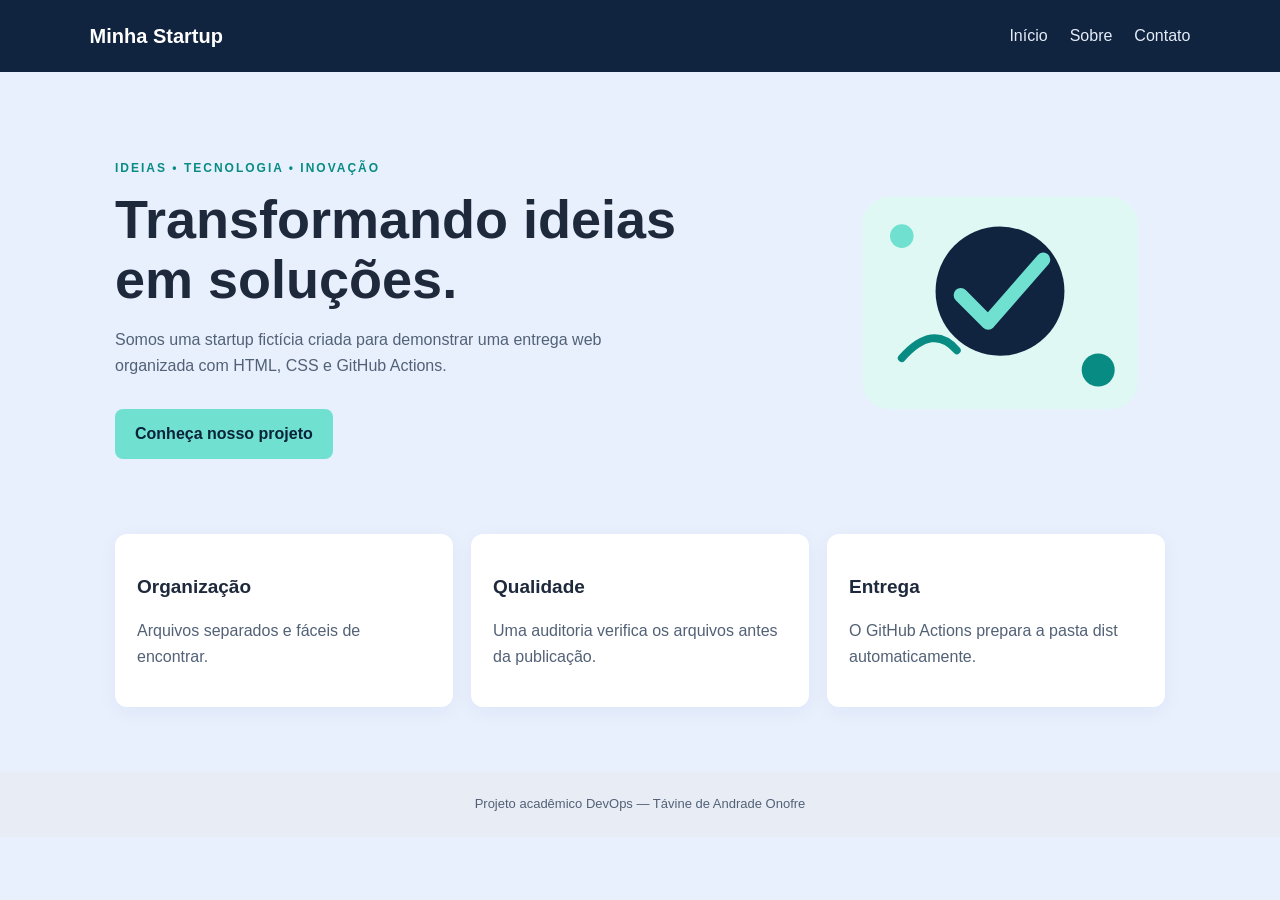
<file: index.html>
<!DOCTYPE html>
<html lang="pt-br">
<head>
  <meta charset="UTF-8">
  <meta name="viewport" content="width=device-width, initial-scale=1.0">
  <title>Minha Startup | Início</title>
  <link rel="stylesheet" href="style.css">
</head>
<body>
  <header class="topo">
    <a class="marca" href="index.html">Minha Startup</a>
    <nav aria-label="Menu principal">
      <a href="index.html">Início</a>
      <a href="sobre.html">Sobre</a>
      <a href="contato.html">Contato</a>
    </nav>
  </header>
  <main class="container">
    <section class="destaque">
      <div>
        <p class="etiqueta">IDEIAS • TECNOLOGIA • INOVAÇÃO</p>
        <h1>Transformando ideias em soluções.</h1>
        <p>Somos uma startup fictícia criada para demonstrar uma entrega web organizada com HTML, CSS e GitHub Actions.</p>
        <a class="botao" href="sobre.html">Conheça nosso projeto</a>
      </div>
      <img class="ilustracao" src="assets/logo.svg" alt="Ilustração abstrata de tecnologia">
    </section>
    <section class="cartoes">
      <article><h2>Organização</h2><p>Arquivos separados e fáceis de encontrar.</p></article>
      <article><h2>Qualidade</h2><p>Uma auditoria verifica os arquivos antes da publicação.</p></article>
      <article><h2>Entrega</h2><p>O GitHub Actions prepara a pasta dist automaticamente.</p></article>
    </section>
  </main>
  <footer>Projeto acadêmico DevOps — Távine de Andrade Onofre</footer>
</body>
</html>
</file>
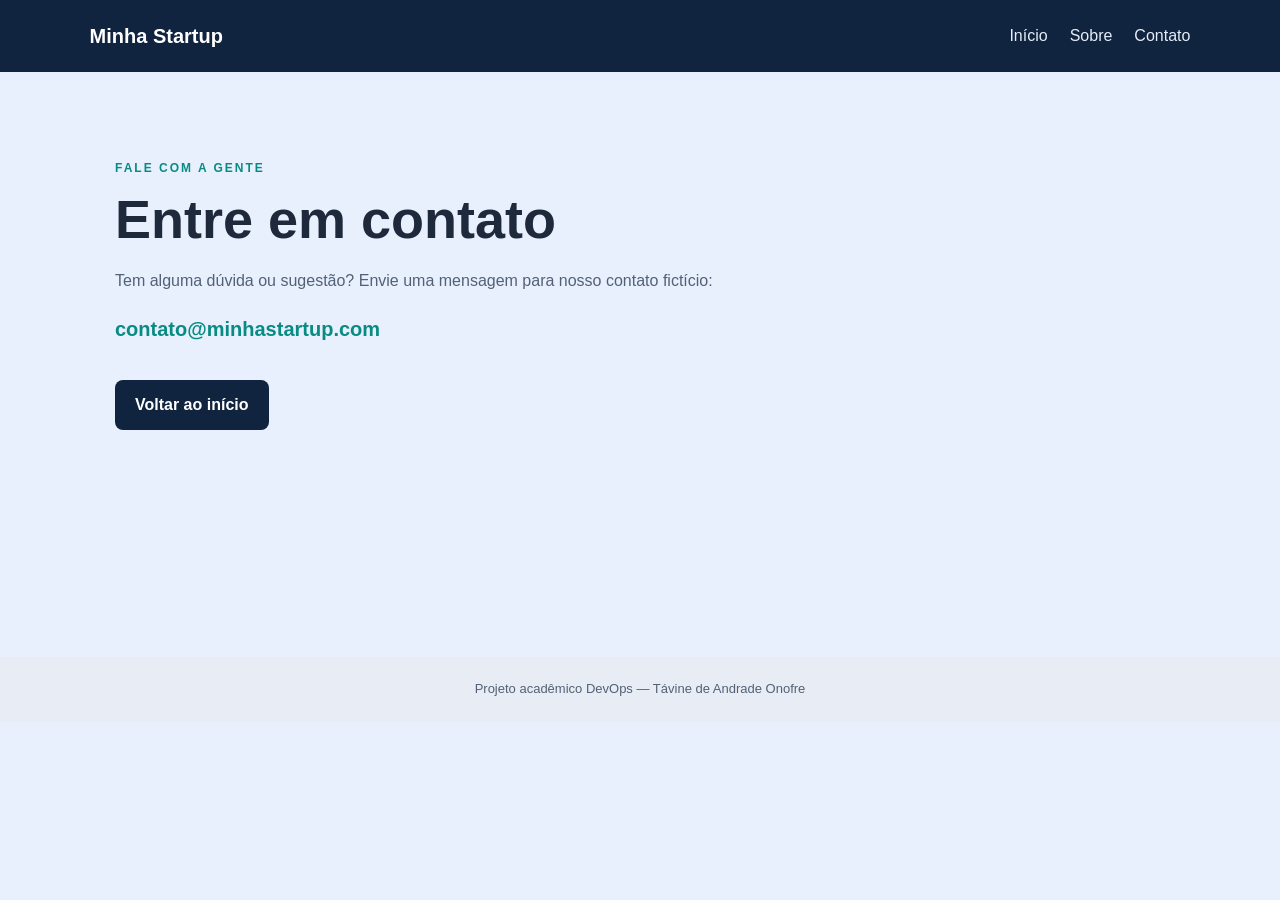
<file: contato.html>
<!DOCTYPE html>
<html lang="pt-br">
<head>
  <meta charset="UTF-8">
  <meta name="viewport" content="width=device-width, initial-scale=1.0">
  <title>Contato | Minha Startup</title>
  <link rel="stylesheet" href="style.css">
</head>
<body>
  <header class="topo">
    <a class="marca" href="index.html">Minha Startup</a>
    <nav aria-label="Menu principal">
      <a href="index.html">Início</a>
      <a href="sobre.html">Sobre</a>
      <a href="contato.html">Contato</a>
    </nav>
  </header>
  <main class="container pagina">
    <p class="etiqueta">FALE COM A GENTE</p>
    <h1>Entre em contato</h1>
    <p>Tem alguma dúvida ou sugestão? Envie uma mensagem para nosso contato fictício:</p>
    <p class="email">contato@minhastartup.com</p>
    <a class="botao secundario" href="index.html">Voltar ao início</a>
  </main>
  <footer>Projeto acadêmico DevOps — Távine de Andrade Onofre</footer>
</body>
</html>
</file>
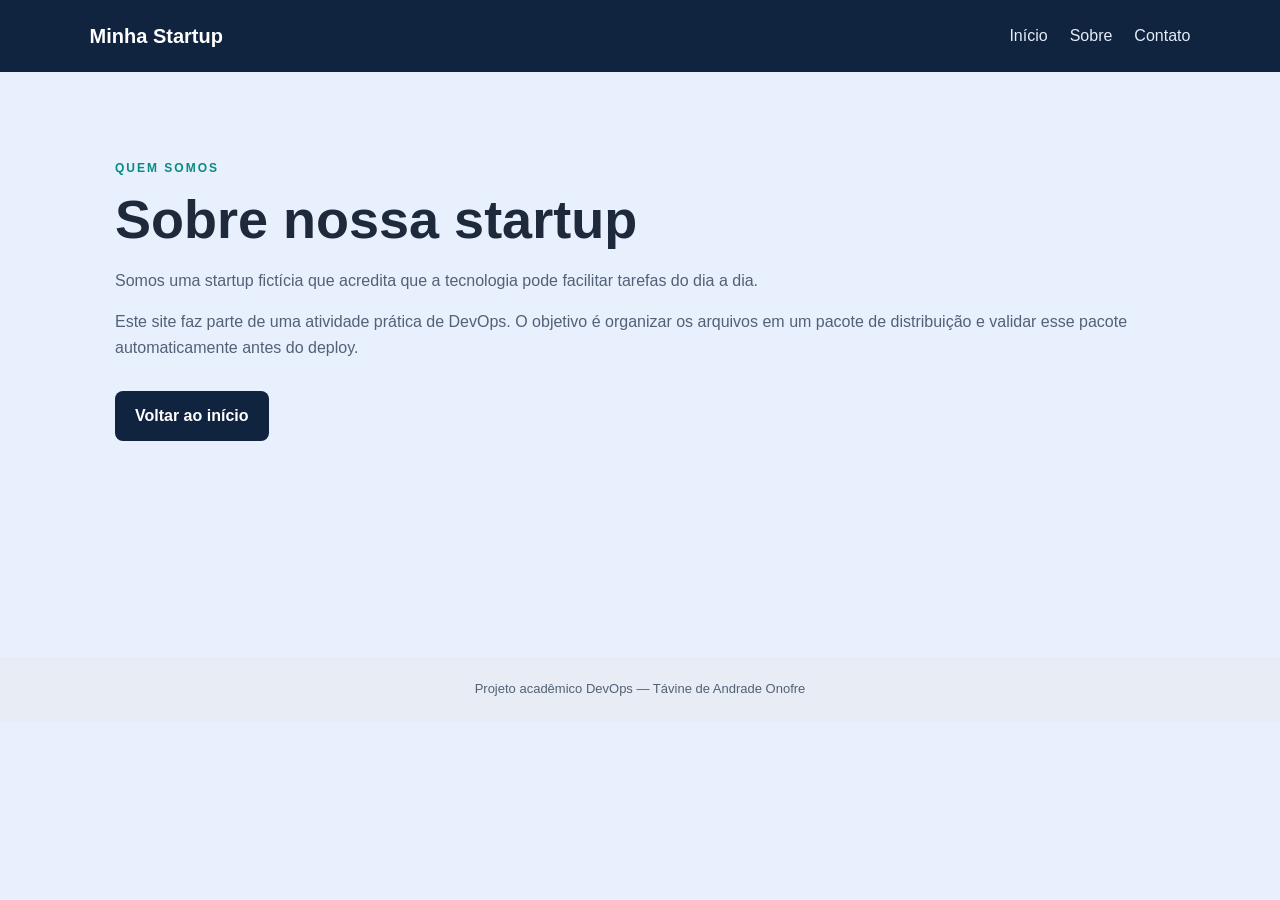
<file: sobre.html>
<!DOCTYPE html>
<html lang="pt-br">
<head>
  <meta charset="UTF-8">
  <meta name="viewport" content="width=device-width, initial-scale=1.0">
  <title>Sobre | Minha Startup</title>
  <link rel="stylesheet" href="style.css">
</head>
<body>
  <header class="topo">
    <a class="marca" href="index.html">Minha Startup</a>
    <nav aria-label="Menu principal">
      <a href="index.html">Início</a>
      <a href="sobre.html">Sobre</a>
      <a href="contato.html">Contato</a>
    </nav>
  </header>
  <main class="container pagina">
    <p class="etiqueta">QUEM SOMOS</p>
    <h1>Sobre nossa startup</h1>
    <p>Somos uma startup fictícia que acredita que a tecnologia pode facilitar tarefas do dia a dia.</p>
    <p>Este site faz parte de uma atividade prática de DevOps. O objetivo é organizar os arquivos em um pacote de distribuição e validar esse pacote automaticamente antes do deploy.</p>
    <a class="botao secundario" href="index.html">Voltar ao início</a>
  </main>
  <footer>Projeto acadêmico DevOps — Távine de Andrade Onofre</footer>
</body>
</html>
</file>
<file: style.css>
* { box-sizing: border-box; }
body {
  margin: 0;
  font-family: Arial, Helvetica, sans-serif;
  color: #1e293b;
  background: #f5f7fb;
  line-height: 1.6;
}
.topo {
  display: flex;
  justify-content: space-between;
  align-items: center;
  gap: 20px;
  padding: 20px 7%;
  background: #10233f;
}
.marca { color: white; font-size: 20px; font-weight: bold; text-decoration: none; }
nav { display: flex; gap: 22px; flex-wrap: wrap; }
nav a { color: #e5edf8; text-decoration: none; }
nav a:hover { color: #70e1d1; }
.container { width: min(1050px, 88%); margin: 0 auto; }
.destaque {
  display: flex;
  align-items: center;
  justify-content: space-between;
  gap: 35px;
  padding: 75px 0;
}
.destaque > div { max-width: 570px; }
h1 { font-size: clamp(34px, 5vw, 54px); line-height: 1.1; margin: 10px 0 18px; }
p { color: #526176; }
.etiqueta { color: #078b83; font-size: 12px; font-weight: bold; letter-spacing: 2px; }
.ilustracao { width: min(330px, 38%); }
.botao {
  display: inline-block;
  margin-top: 15px;
  padding: 12px 20px;
  border-radius: 8px;
  color: #09233a;
  background: #70e1d1;
  text-decoration: none;
  font-weight: bold;
}
.secundario { background: #10233f; color: white; }
.cartoes { display: grid; grid-template-columns: repeat(3, 1fr); gap: 18px; padding-bottom: 65px; }
.cartoes article { background: white; padding: 22px; border-radius: 12px; box-shadow: 0 5px 20px #10233f0c; }
.cartoes h2 { font-size: 19px; }
.pagina { min-height: 65vh; padding-top: 75px; }
.email { font-size: 20px; font-weight: bold; color: #078b83; }
footer { padding: 22px; text-align: center; background: #e8edf5; color: #526176; font-size: 13px; }
@media (max-width: 650px) {
  .topo, .destaque { flex-direction: column; align-items: flex-start; }
  .ilustracao { width: 220px; align-self: center; }
  .cartoes { grid-template-columns: 1fr; }
}

body {
    background-color: #e8f0fe;
}
</file>
